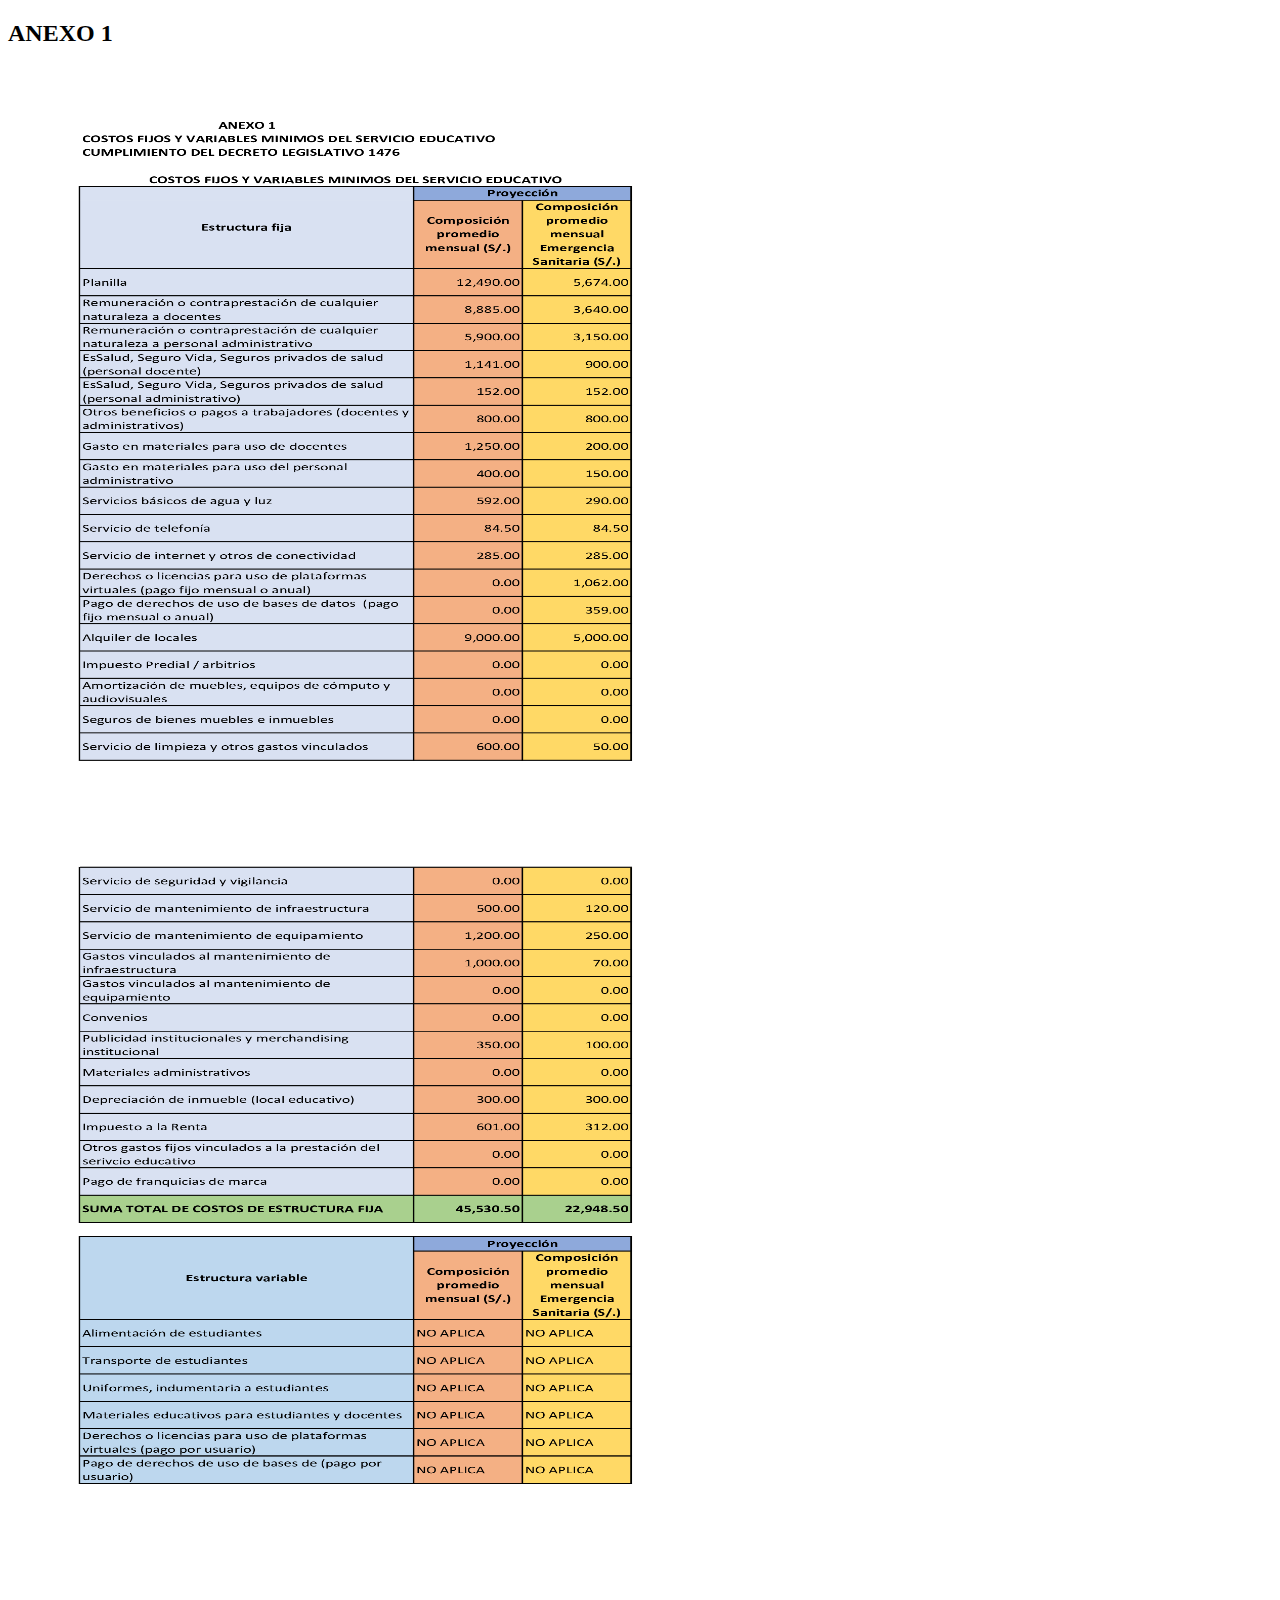
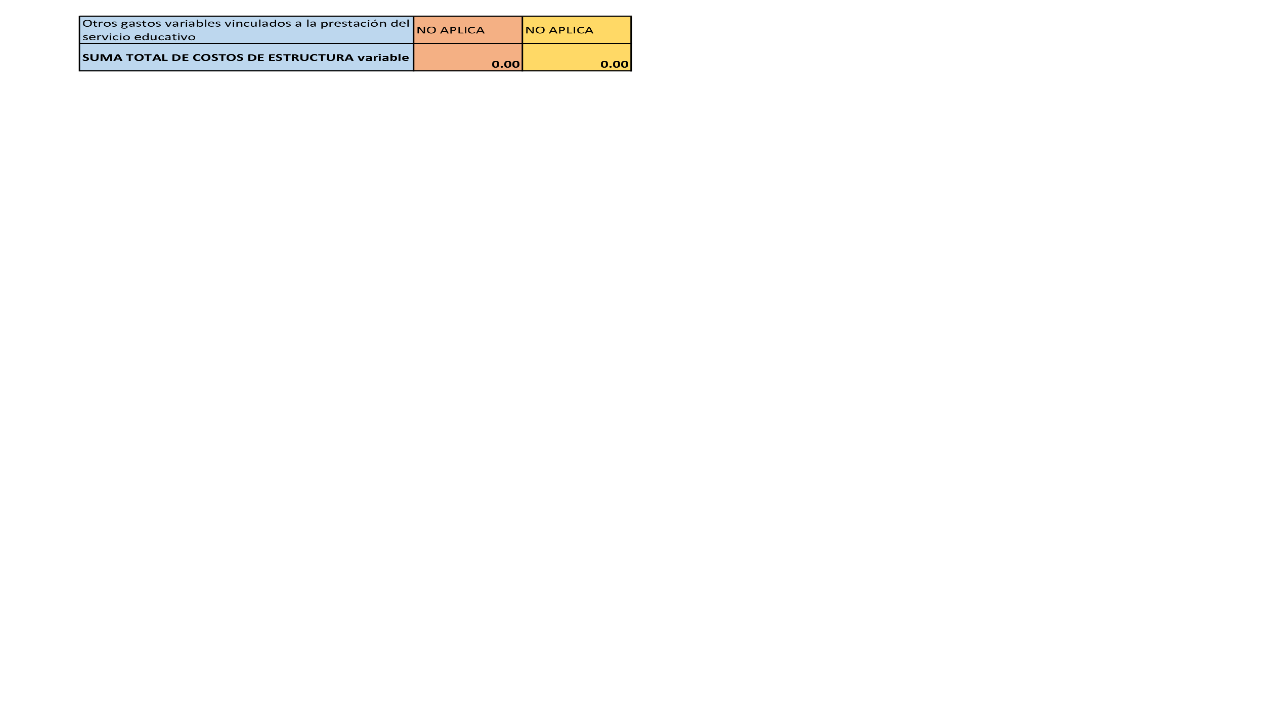
<file: intranet/anexo1.html>
<!DOCTYPE html>
<html>
<body>

<h2>ANEXO 1</h2>
<img src="ed07f13b39b3420097de7b94d1124051x1KGD0N4C6xUkWXW-0.png" alt="Flowers in Chania" width="860" height="745">
<img src="ed07f13b39b3420097de7b94d1124051x1KGD0N4C6xUkWXW-1.png" alt="Flowers in Chania" width="860" height="745">
<img src="ed07f13b39b3420097de7b94d1124051x1KGD0N4C6xUkWXW-2.png" alt="Flowers in Chania" width="860" height="745">

</body>
</html>
</file>
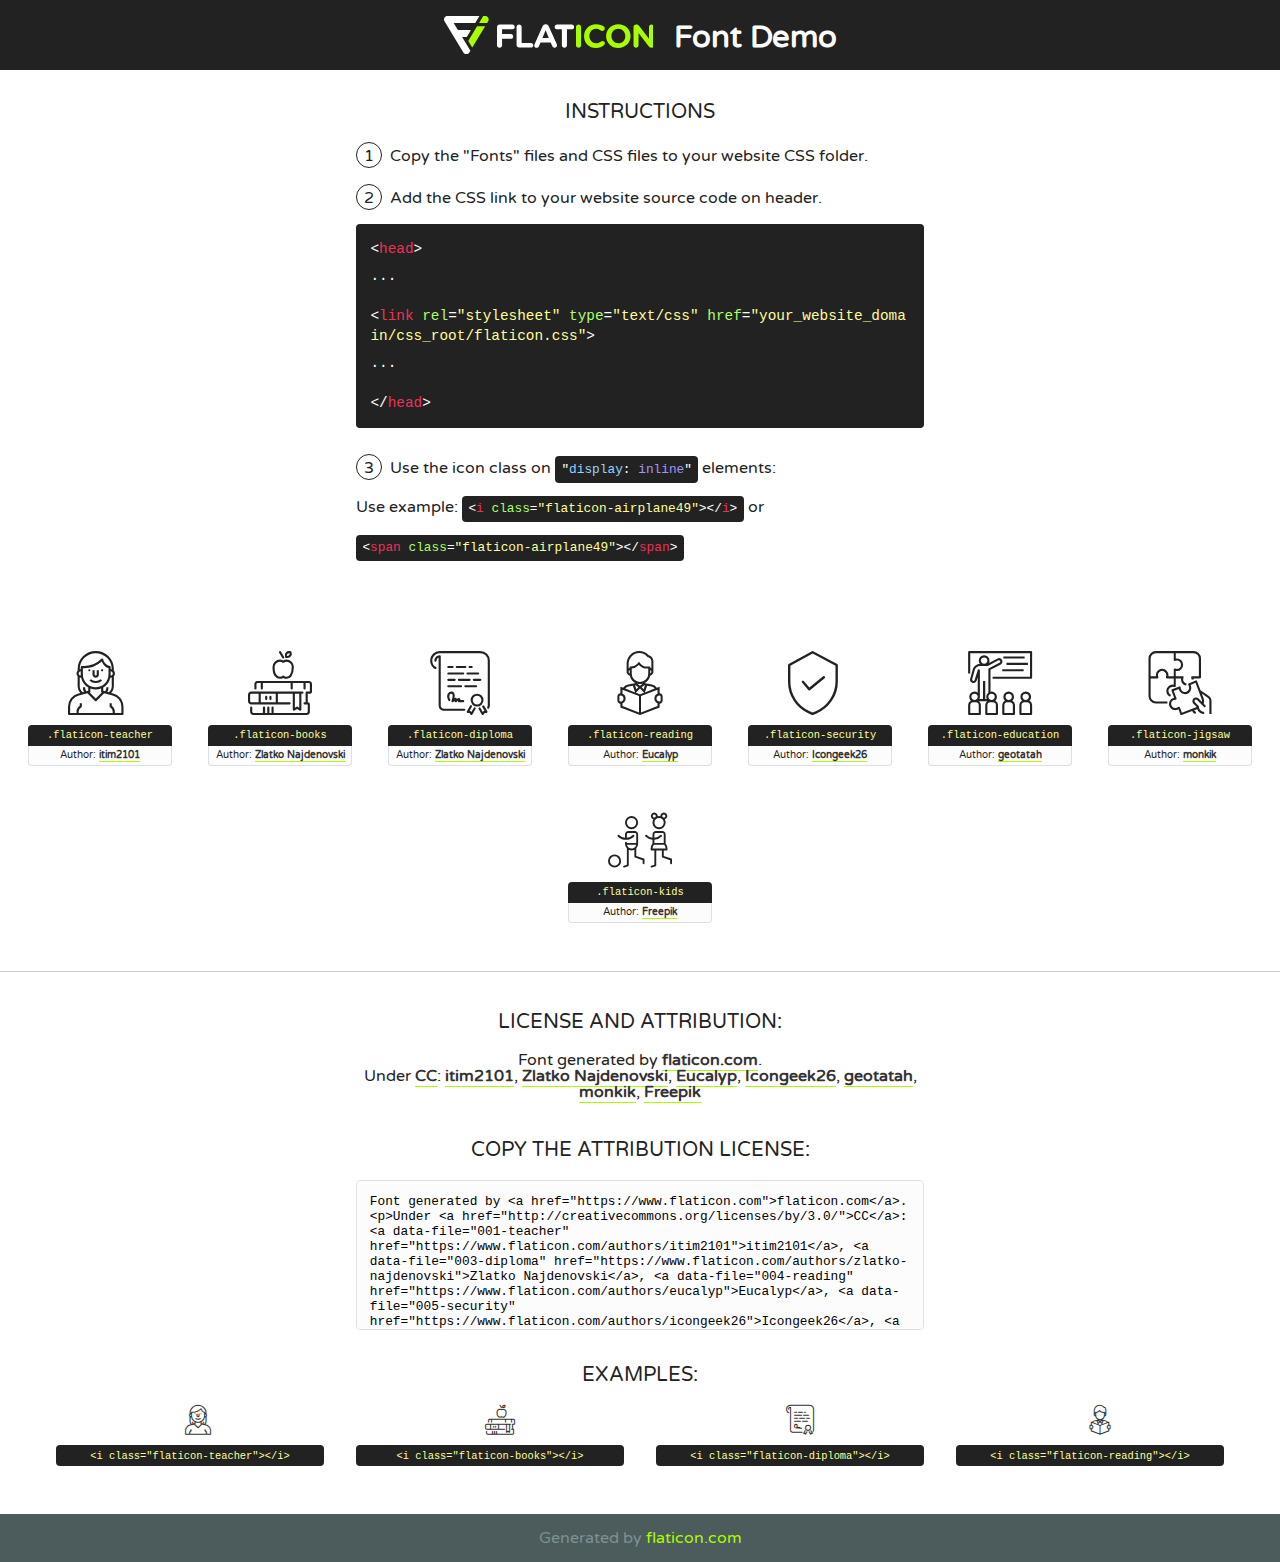
<file: fonts/flaticon/font/flaticon.html>
<!DOCTYPE html>
<!--
  Flaticon icon font: Flaticon
  Creation date: 26/01/2019 10:34
-->
<html>
<!DOCTYPE html>
<html>

<head>
    <title>Flaticon WebFont</title>
    <link href="http://fonts.googleapis.com/css?family=Varela+Round" rel="stylesheet" type="text/css" />
    <link rel="stylesheet" type="text/css" href="flaticon.css">
    <meta charset="UTF-8">
    <style>
    html, body, div, span, applet, object, iframe,
    h1, h2, h3, h4, h5, h6, p, blockquote, pre,
    a, abbr, acronym, address, big, cite, code,
    del, dfn, em, img, ins, kbd, q, s, samp,
    small, strike, strong, sub, sup, tt, var,
    b, u, i, center,
    dl, dt, dd, ol, ul, li,
    fieldset, form, label, legend,
    table, caption, tbody, tfoot, thead, tr, th, td,
    article, aside, canvas, details, embed, 
    figure, figcaption, footer, header, hgroup, 
    menu, nav, output, ruby, section, summary,
    time, mark, audio, video {
        margin: 0;
        padding: 0;
        border: 0;
        font-size: 100%;
        font: inherit;
        vertical-align: baseline;
    }
    /* HTML5 display-role reset for older browsers */
    article, aside, details, figcaption, figure, 
    footer, header, hgroup, menu, nav, section {
        display: block;
    }
    body {
        line-height: 1;
    }
    ol, ul {
        list-style: none;
    }
    blockquote, q {
        quotes: none;
    }
    blockquote:before, blockquote:after,
    q:before, q:after {
        content: '';
        content: none;
    }
    table {
        border-collapse: collapse;
        border-spacing: 0;
    }
    body {
        font-family: 'Varela Round', Helvetica, Arial, sans-serif;
        font-size: 16px;
        color: #222;
    }
    a {
        color: #333;
        border-bottom: 1px solid #a9fd00;
        font-weight: bold;
        text-decoration: none;
    }
    * {
        -moz-box-sizing: border-box;
        -webkit-box-sizing: border-box;
        box-sizing: border-box;
        margin: 0;
        padding: 0;
    }
    [class^="flaticon-"]:before, [class*=" flaticon-"]:before, [class^="flaticon-"]:after, [class*=" flaticon-"]:after {
        font-family: Flaticon;
        font-size: 30px;
        font-style: normal;
        margin-left: 20px;
        color: #333;
    }
    .wrapper {
        max-width: 600px;
        margin: auto;
        padding: 0 1em;
    }
    .title {
        font-size: 1.25em;
        text-align: center;
        margin-bottom: 1em;
        text-transform: uppercase;
    }
    header {
        text-align: center;
        background-color: #222;
        color: #fff;
        padding: 1em;
    }
    header .logo {
        width: 210px;
        height: 38px;
        display: inline-block;
        vertical-align: middle;
        margin-right: 1em;
        border: none;
    }
    header strong {
        font-size: 1.95em;
        font-weight: bold;
        vertical-align: middle;
        margin-top: 5px;
        display: inline-block;
    }
    .demo {
        margin: 2em auto;
        line-height: 1.25em;
    }
    .demo ul li {
        margin-bottom: 1em;
    }
    .demo ul li .num {
        color: #222;
        border-radius: 20px;
        display: inline-block;
        width: 26px;
        padding: 3px;
        height: 26px;
        text-align: center;
        margin-right: 0.5em;
        border: 1px solid #222;
    }
    .demo ul li code {
        background-color: #222;
        border-radius: 4px;
        padding: 0.25em 0.5em;
        display: inline-block;
        color: #fff;
        font-family: Consolas,Monaco,Lucida Console,Liberation Mono,DejaVu Sans Mono,Bitstream Vera Sans Mono,Courier New, monospace;
        font-weight: lighter;
        margin-top: 1em;
        font-size: 0.8em;
        word-break: break-all;
    }
    .demo ul li code.big {
        padding: 1em;
        font-size: 0.9em;
    }
    .demo ul li code .red {
        color: #EF3159;
    }
    .demo ul li code .green {
        color: #ACFF65;
    }
    .demo ul li code .yellow {
        color: #FFFF99;
    }
    .demo ul li code .blue {
        color: #99D3FF;
    }
    .demo ul li code .purple {
        color: #A295FF;
    }
    .demo ul li code .dots {
        margin-top: 0.5em;
        display: block;
    }
    #glyphs {
        border-bottom: 1px solid #ccc;
        padding: 2em 0;
        text-align: center;
    }
    .glyph {
        display: inline-block;
        width: 9em;
        margin: 1em;
        text-align: center;
        vertical-align: top;
        background: #FFF;
    }
    .glyph .glyph-icon {
        padding: 10px;
        display: block;
        font-family:"Flaticon";
        font-size: 64px;
        line-height: 1;
    }
    .glyph .glyph-icon:before {
        font-size: 64px;
        color: #222;
        margin-left: 0;
    }
    .class-name {
        font-size: 0.65em;
        background-color: #222;
        color: #fff;
        border-radius: 4px 4px 0 0;
        padding: 0.5em;
        color: #FFFF99;
        font-family: Consolas,Monaco,Lucida Console,Liberation Mono,DejaVu Sans Mono,Bitstream Vera Sans Mono,Courier New, monospace;
    }
    .author-name {
        font-size: 0.6em;
        background-color: #fcfcfd;
        border: 1px solid #DEDEE4;
        border-top: 0;
        border-radius: 0 0 4px 4px;
        padding: 0.5em;
    }
    .class-name:last-child {
        font-size: 10px;
        color:#888;
    }
    .class-name:last-child a {
        font-size: 10px;
        color:#555;
    }
    .class-name:last-child a:hover {
        color:#a9fd00;
    }
    .glyph > input {
        display: block;
        width: 100px;
        margin: 5px auto;
        text-align: center;
        font-size: 12px;
        cursor: text;
    }
    .glyph > input.icon-input {
        font-family:"Flaticon";
        font-size: 16px;
        margin-bottom: 10px;
    }
    .attribution .title {
        margin-top: 2em;
    }
    .attribution textarea {
        background-color: #fcfcfd;
        padding: 1em;
        border: none;
        box-shadow: none;
        border: 1px solid #DEDEE4;
        border-radius: 4px;
        resize: none;
        width: 100%;
        height: 150px;
        font-size: 0.8em;
        font-family: Consolas,Monaco,Lucida Console,Liberation Mono,DejaVu Sans Mono,Bitstream Vera Sans Mono,Courier New, monospace;
        -webkit-appearance: none;
    }
    .iconsuse {
        margin: 2em auto;
        text-align: center;
        max-width: 1200px;
    }
    .iconsuse:after {
        content: '';
        display: table;
        clear: both;
    }
    .iconsuse .image {
        float: left;
        width: 25%;
        padding: 0 1em;
    }
    .iconsuse .image p {
        margin-bottom: 1em;
    }
    .iconsuse .image span {
        display: block;
        font-size: 0.65em;
        background-color: #222;
        color: #fff;
        border-radius: 4px;
        padding: 0.5em;
        color: #FFFF99;
        margin-top: 1em;
        font-family: Consolas,Monaco,Lucida Console,Liberation Mono,DejaVu Sans Mono,Bitstream Vera Sans Mono,Courier New, monospace;
    }
    #footer {
        text-align: center;
        background-color: #4C5B5C;
        color: #7c9192;
        padding: 1em;
    }
    #footer a {
        border: none;
        color: #a9fd00;
        font-weight: normal;
    }
    @media (max-width: 960px) {
        .iconsuse .image {
            width: 50%;
        }
    }
    @media (max-width: 560px) {
        .iconsuse .image {
            width: 100%;
        }
    }
    </style>
</head>

<body class="characters-off">

    <header>
        <a href="https://www.flaticon.com" target="_blank" class="logo">
            <svg version="1.1" xmlns="http://www.w3.org/2000/svg" xmlns:xlink="http://www.w3.org/1999/xlink" xmlns:a="http://ns.adobe.com/AdobeSVGViewerExtensions/3.0/" viewBox="0 0 560.875 102.036" enable-background="new 0 0 560.875 102.036" xml:space="preserve">
                <defs>
                </defs>
                <g>
                    <g class="letters">
                        <path fill="#ffffff" d="M141.596,29.675c0-3.777,2.985-6.767,6.764-6.767h34.438c3.426,0,6.15,2.728,6.15,6.15
                        c0,3.43-2.724,6.149-6.15,6.149h-27.674v13.091h23.719c3.429,0,6.151,2.724,6.151,6.15c0,3.43-2.723,6.149-6.151,6.149h-23.719
                        v17.574c0,3.773-2.986,6.761-6.764,6.761c-3.779,0-6.764-2.989-6.764-6.761V29.675z"></path>
                        <path fill="#ffffff" d="M193.844,29.149c0-3.781,2.985-6.767,6.764-6.767c3.776,0,6.763,2.985,6.763,6.767v42.957h25.039
                        c3.426,0,6.149,2.726,6.149,6.153c0,3.425-2.723,6.15-6.149,6.15h-31.802c-3.779,0-6.764-2.986-6.764-6.768V29.149z"></path>
                        <path fill="#ffffff" d="M241.891,75.71l21.438-48.407c1.492-3.341,4.215-5.357,7.906-5.357h0.792
                        c3.686,0,6.323,2.017,7.815,5.357l21.439,48.407c0.436,0.967,0.701,1.845,0.701,2.723c0,3.602-2.809,6.501-6.414,6.501
                        c-3.161,0-5.269-1.845-6.499-4.655l-4.132-9.661h-27.059l-4.301,10.102c-1.144,2.631-3.426,4.214-6.237,4.214
                        c-3.517,0-6.24-2.81-6.24-6.325C241.1,77.64,241.451,76.677,241.891,75.71z M279.932,58.666l-8.521-20.297l-8.526,20.297H279.932
                        z"></path>
                        <path fill="#ffffff" d="M314.864,35.387H301.86c-3.429,0-6.239-2.813-6.239-6.238c0-3.429,2.811-6.24,6.239-6.24h39.533
                        c3.426,0,6.237,2.811,6.237,6.24c0,3.425-2.811,6.238-6.237,6.238h-13.001v42.785c0,3.773-2.99,6.761-6.764,6.761
                        c-3.779,0-6.764-2.989-6.764-6.761V35.387z"></path>
                        <path fill="#A9FD00" d="M352.615,29.149c0-3.781,2.985-6.767,6.767-6.767c3.774,0,6.761,2.985,6.761,6.767v49.024
                        c0,3.773-2.987,6.761-6.761,6.761c-3.781,0-6.767-2.989-6.767-6.761V29.149z"></path>
                        <path fill="#A9FD00" d="M374.132,53.836v-0.179c0-17.481,13.178-31.801,32.065-31.801c9.22,0,15.459,2.458,20.557,6.238
                        c1.402,1.054,2.637,2.985,2.637,5.357c0,3.692-2.985,6.59-6.681,6.59c-1.845,0-3.071-0.702-4.044-1.319
                        c-3.776-2.813-7.729-4.393-12.562-4.393c-10.364,0-17.831,8.611-17.831,19.154v0.173c0,10.542,7.291,19.329,17.831,19.329
                        c5.715,0,9.492-1.756,13.359-4.834c1.049-0.874,2.458-1.491,4.039-1.491c3.429,0,6.325,2.813,6.325,6.236
                        c0,2.106-1.056,3.78-2.282,4.834c-5.539,4.834-12.036,7.733-21.878,7.733C387.572,85.464,374.132,71.493,374.132,53.836z"></path>
                        <path fill="#A9FD00" d="M433.009,53.836v-0.179c0-17.481,13.79-31.801,32.766-31.801c18.981,0,32.592,14.143,32.592,31.628v0.173
                        c0,17.483-13.785,31.807-32.769,31.807C446.625,85.464,433.009,71.32,433.009,53.836z M484.224,53.836v-0.179
                        c0-10.539-7.725-19.326-18.626-19.326c-10.893,0-18.449,8.611-18.449,19.154v0.173c0,10.542,7.73,19.329,18.626,19.329
                        C476.676,72.986,484.224,64.378,484.224,53.836z"></path>
                        <path fill="#A9FD00" d="M506.233,29.321c0-3.774,2.99-6.763,6.767-6.763h1.401c3.252,0,5.183,1.583,7.029,3.953l26.093,34.265
                        V29.059c0-3.692,2.99-6.677,6.681-6.677c3.683,0,6.671,2.985,6.671,6.677v48.934c0,3.78-2.987,6.765-6.764,6.765h-0.436
                        c-3.257,0-5.188-1.581-7.034-3.953l-27.056-35.492v32.944c0,3.687-2.985,6.676-6.678,6.676c-3.683,0-6.673-2.989-6.673-6.676
                        V29.321z"></path>
                    </g>
                    <g class="insignia">
                        <path fill="#ffffff" d="M48.372,56.137h12.517l11.156-18.537H37.186L25.688,18.539h57.825L94.668,0H9.271
                        C5.925,0,2.842,1.801,1.198,4.716c-1.644,2.907-1.593,6.482,0.134,9.343l50.38,83.501c1.678,2.781,4.689,4.476,7.938,4.476
                        c3.246,0,6.257-1.695,7.935-4.476l2.898-4.804L48.372,56.137z"></path>
                        <g class="i">
                            <path fill="#A9FD00" d="M93.575,18.539h0.031v0.004l21.652,0.004l2.705-4.488c1.727-2.861,1.778-6.436,0.133-9.343
                            C116.454,1.801,113.371,0,110.026,0h-5.294L93.575,18.539z"></path>
                            <polygon fill="#A9FD00" points="88.291,27.356 64.725,66.486 75.519,84.404 109.942,27.356"></polygon>
                        </g>
                    </g>
                </g>
            </svg>
        </a>
        <strong>Font Demo</strong>
    </header>


    <section class="demo wrapper">

        <p class="title">Instructions</p>

        <ul>
            <li>
                <span class="num">1</span>Copy the "Fonts" files and CSS files to your website CSS folder.
            </li>
            <li>
                <span class="num">2</span>Add the CSS link to your website source code on header.
                <code class="big">
                    &lt;<span class="red">head</span>&gt;
                    <br/><span class="dots">...</span>
                    <br/>&lt;<span class="red">link</span> <span class="green">rel</span>=<span class="yellow">"stylesheet"</span> <span class="green">type</span>=<span class="yellow">"text/css"</span> <span class="green">href</span>=<span class="yellow">"your_website_domain/css_root/flaticon.css"</span>&gt;
                    <br/><span class="dots">...</span>
                    <br/>&lt;/<span class="red">head</span>&gt;
                </code>
            </li>

            <li>
                <p>
                    <span class="num">3</span>Use the icon class on <code>"<span class="blue">display</span>:<span class="purple"> inline</span>"</code> elements:
                    <br />
                    Use example: <code>&lt;<span class="red">i</span> <span class="green">class</span>=<span class="yellow">&quot;flaticon-airplane49&quot;</span>&gt;&lt;/<span class="red">i</span>&gt;</code> or <code>&lt;<span class="red">span</span> <span class="green">class</span>=<span class="yellow">&quot;flaticon-airplane49&quot;</span>&gt;&lt;/<span class="red">span</span>&gt;</code>
            </li>
        </ul>

    </section>




   <section id="glyphs">          
    
      
        <div class="glyph"><div class="glyph-icon flaticon-teacher"></div>
            <div class="class-name">.flaticon-teacher</div>
            <div class="author-name">Author: <a data-file="001-teacher" href="https://www.flaticon.com/authors/itim2101">itim2101</a> </div> 
        </div>        
        
        <div class="glyph"><div class="glyph-icon flaticon-books"></div>
            <div class="class-name">.flaticon-books</div>
            <div class="author-name">Author: <a data-file="002-books" href="https://www.flaticon.com/authors/zlatko-najdenovski">Zlatko Najdenovski</a> </div> 
        </div>        
        
        <div class="glyph"><div class="glyph-icon flaticon-diploma"></div>
            <div class="class-name">.flaticon-diploma</div>
            <div class="author-name">Author: <a data-file="003-diploma" href="https://www.flaticon.com/authors/zlatko-najdenovski">Zlatko Najdenovski</a> </div> 
        </div>        
        
        <div class="glyph"><div class="glyph-icon flaticon-reading"></div>
            <div class="class-name">.flaticon-reading</div>
            <div class="author-name">Author: <a data-file="004-reading" href="https://www.flaticon.com/authors/eucalyp">Eucalyp</a> </div> 
        </div>        
        
        <div class="glyph"><div class="glyph-icon flaticon-security"></div>
            <div class="class-name">.flaticon-security</div>
            <div class="author-name">Author: <a data-file="005-security" href="https://www.flaticon.com/authors/icongeek26">Icongeek26</a> </div> 
        </div>        
        
        <div class="glyph"><div class="glyph-icon flaticon-education"></div>
            <div class="class-name">.flaticon-education</div>
            <div class="author-name">Author: <a data-file="006-education" href="https://www.flaticon.com/authors/geotatah">geotatah</a> </div> 
        </div>        
        
        <div class="glyph"><div class="glyph-icon flaticon-jigsaw"></div>
            <div class="class-name">.flaticon-jigsaw</div>
            <div class="author-name">Author: <a data-file="007-jigsaw" href="https://www.flaticon.com/authors/monkik">monkik</a> </div> 
        </div>        
        
        <div class="glyph"><div class="glyph-icon flaticon-kids"></div>
            <div class="class-name">.flaticon-kids</div>
            <div class="author-name">Author: <a data-file="008-kids" href="http://www.freepik.com">Freepik</a> </div> 
        </div>        
        

    </section>



    <section class="attribution wrapper"   style="text-align:center;">

      <div class="title">License and attribution:</div><div class="attrDiv">Font generated by <a href="https://www.flaticon.com">flaticon.com</a>. <div><p>Under <a href="http://creativecommons.org/licenses/by/3.0/">CC</a>: <a data-file="001-teacher" href="https://www.flaticon.com/authors/itim2101">itim2101</a>, <a data-file="003-diploma" href="https://www.flaticon.com/authors/zlatko-najdenovski">Zlatko Najdenovski</a>, <a data-file="004-reading" href="https://www.flaticon.com/authors/eucalyp">Eucalyp</a>, <a data-file="005-security" href="https://www.flaticon.com/authors/icongeek26">Icongeek26</a>, <a data-file="006-education" href="https://www.flaticon.com/authors/geotatah">geotatah</a>, <a data-file="007-jigsaw" href="https://www.flaticon.com/authors/monkik">monkik</a>, <a data-file="008-kids" href="http://www.freepik.com">Freepik</a></p>  </div>
      </div>
      <div class="title">Copy the Attribution License:</div>

    <textarea onclick="this.focus();this.select();">Font generated by &lt;a href=&quot;https://www.flaticon.com&quot;&gt;flaticon.com&lt;/a&gt;. <p>Under <a href="http://creativecommons.org/licenses/by/3.0/">CC</a>: <a data-file="001-teacher" href="https://www.flaticon.com/authors/itim2101">itim2101</a>, <a data-file="003-diploma" href="https://www.flaticon.com/authors/zlatko-najdenovski">Zlatko Najdenovski</a>, <a data-file="004-reading" href="https://www.flaticon.com/authors/eucalyp">Eucalyp</a>, <a data-file="005-security" href="https://www.flaticon.com/authors/icongeek26">Icongeek26</a>, <a data-file="006-education" href="https://www.flaticon.com/authors/geotatah">geotatah</a>, <a data-file="007-jigsaw" href="https://www.flaticon.com/authors/monkik">monkik</a>, <a data-file="008-kids" href="http://www.freepik.com">Freepik</a></p>  
     </textarea>

    </section>

    <section class="iconsuse">

          <div class="title">Examples:</div>            
             
            <div class="image">
                <p>
                    <i class="glyph-icon flaticon-teacher"></i> 
                    <span>&lt;i class=&quot;flaticon-teacher&quot;&gt;&lt;/i&gt;</span>
                </p>
            </div>
            
            <div class="image">
                <p>
                    <i class="glyph-icon flaticon-books"></i> 
                    <span>&lt;i class=&quot;flaticon-books&quot;&gt;&lt;/i&gt;</span>
                </p>
            </div>
            
            <div class="image">
                <p>
                    <i class="glyph-icon flaticon-diploma"></i> 
                    <span>&lt;i class=&quot;flaticon-diploma&quot;&gt;&lt;/i&gt;</span>
                </p>
            </div>
            
            <div class="image">
                <p>
                    <i class="glyph-icon flaticon-reading"></i> 
                    <span>&lt;i class=&quot;flaticon-reading&quot;&gt;&lt;/i&gt;</span>
                </p>
            </div>
                       
        </div>
                            
    </section>

<div id="footer">
    <div>Generated by <a href="https://www.flaticon.com">flaticon.com</a>
    </div>
</div>



</body>
</html>
</file>
<file: fonts/flaticon/font/flaticon.css>
/*
  	Flaticon icon font: Flaticon
  	Creation date: 26/01/2019 10:34
  	*/

@font-face {
  font-family: "Flaticon";
  src: url("./Flaticon.eot");
  src: url("./Flaticon.eot?#iefix") format("embedded-opentype"),
       url("./Flaticon.woff2") format("woff2"),
       url("./Flaticon.woff") format("woff"),
       url("./Flaticon.ttf") format("truetype"),
       url("./Flaticon.svg#Flaticon") format("svg");
  font-weight: normal;
  font-style: normal;
}

@media screen and (-webkit-min-device-pixel-ratio:0) {
  @font-face {
    font-family: "Flaticon";
    src: url("./Flaticon.svg#Flaticon") format("svg");
  }
}

[class^="flaticon-"]:before, [class*=" flaticon-"]:before,
[class^="flaticon-"]:after, [class*=" flaticon-"]:after {   
  font-family: Flaticon;
        font-size: 20px;
font-style: normal;
margin-left: 20px;
}

.flaticon-teacher:before { content: "\f100"; }
.flaticon-books:before { content: "\f101"; }
.flaticon-diploma:before { content: "\f102"; }
.flaticon-reading:before { content: "\f103"; }
.flaticon-security:before { content: "\f104"; }
.flaticon-education:before { content: "\f105"; }
.flaticon-jigsaw:before { content: "\f106"; }
.flaticon-kids:before { content: "\f107"; }
</file>
